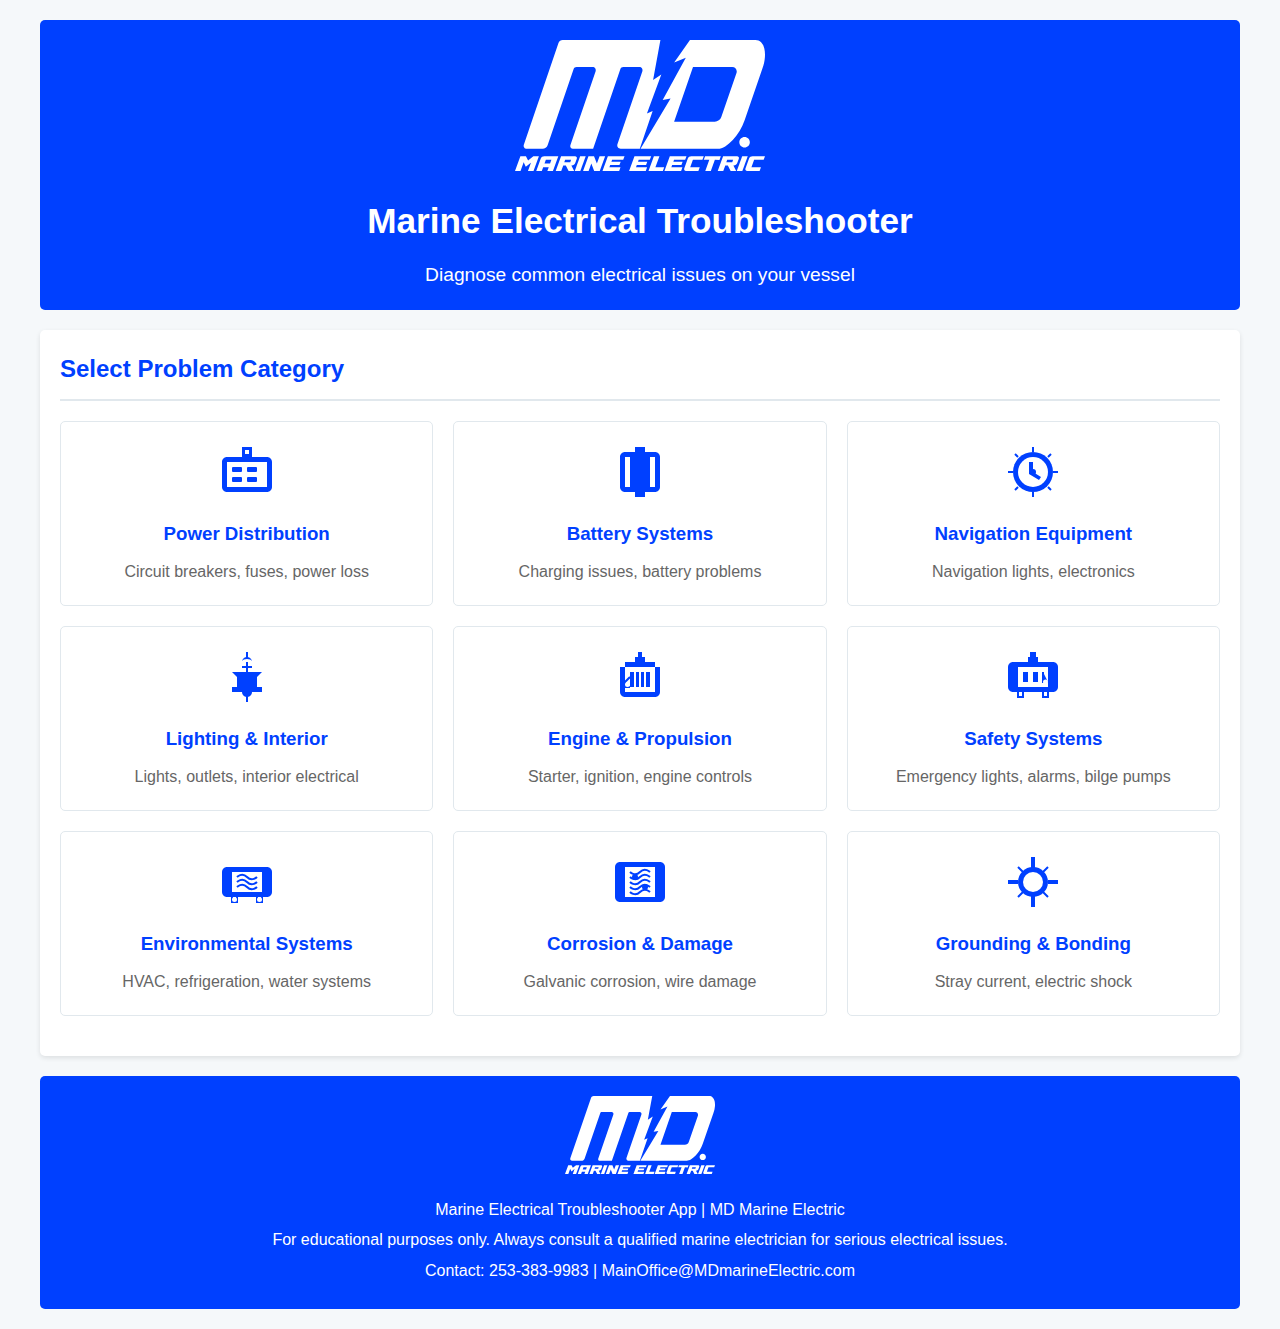
<file: index.html>
<!DOCTYPE html>
<html lang="en">
<head>
    <meta charset="UTF-8">
    <meta name="viewport" content="width=device-width, initial-scale=1.0">
    <title>Marine Electrical Troubleshooter</title>
    <link rel="stylesheet" href="styles.css">
</head>
<body>
    <div class="container">
        <header>
            <div class="logo-container">
                <img src="icons/MDMELogoWhite.svg" alt="MD Marine Electric Logo">
            </div>
            <h1>Marine Electrical Troubleshooter</h1>
            <p>Diagnose common electrical issues on your vessel</p>
        </header>

        <div class="main-content">
            <div id="category-selection" class="section">
                <h2>Select Problem Category</h2>
                <div class="category-grid">
                    <div class="category-card" data-category="power-distribution">
                        <img src="icons/power-distribution.svg" alt="Power Distribution Icon">
                        <h3>Power Distribution</h3>
                        <p>Circuit breakers, fuses, power loss</p>
                    </div>
                    <div class="category-card" data-category="battery">
                        <img src="icons/battery.svg" alt="Battery Icon">
                        <h3>Battery Systems</h3>
                        <p>Charging issues, battery problems</p>
                    </div>
                    <div class="category-card" data-category="navigation">
                        <img src="icons/navigation.svg" alt="Navigation Icon">
                        <h3>Navigation Equipment</h3>
                        <p>Navigation lights, electronics</p>
                    </div>
                    <div class="category-card" data-category="lighting">
                        <img src="icons/lighting.svg" alt="Lighting Icon">
                        <h3>Lighting & Interior</h3>
                        <p>Lights, outlets, interior electrical</p>
                    </div>
                    <div class="category-card" data-category="engine">
                        <img src="icons/engine.svg" alt="Engine Icon">
                        <h3>Engine & Propulsion</h3>
                        <p>Starter, ignition, engine controls</p>
                    </div>
                    <div class="category-card" data-category="safety">
                        <img src="icons/safety.svg" alt="Safety Icon">
                        <h3>Safety Systems</h3>
                        <p>Emergency lights, alarms, bilge pumps</p>
                    </div>
                    <div class="category-card" data-category="environmental">
                        <img src="icons/environmental.svg" alt="Environmental Icon">
                        <h3>Environmental Systems</h3>
                        <p>HVAC, refrigeration, water systems</p>
                    </div>
                    <div class="category-card" data-category="corrosion">
                        <img src="icons/corrosion.svg" alt="Corrosion Icon">
                        <h3>Corrosion & Damage</h3>
                        <p>Galvanic corrosion, wire damage</p>
                    </div>
                    <div class="category-card" data-category="grounding">
                        <img src="icons/grounding.svg" alt="Grounding Icon">
                        <h3>Grounding & Bonding</h3>
                        <p>Stray current, electric shock</p>
                    </div>
                </div>
            </div>

            <div id="issue-selection" class="section hidden">
                <button class="back-button" data-target="category-selection">← Back to Categories</button>
                <h2 id="issue-category-title">Select Specific Issue</h2>
                <div id="issue-list" class="issue-list">
                    <!-- Issues will be populated dynamically -->
                </div>
            </div>

            <div id="troubleshooter" class="section hidden">
                <button class="back-button" data-target="issue-selection">← Back to Issues</button>
                <h2 id="current-issue-title">Troubleshooting</h2>
                
                <div id="question-container" class="question-container">
                    <p id="current-question" class="question">Question appears here</p>
                    <div id="answers" class="answers">
                        <!-- Answers will be populated dynamically -->
                    </div>
                </div>
                
                <div id="diagnosis-container" class="diagnosis-container hidden">
                    <h3>Diagnosis</h3>
                    <div id="diagnosis-result" class="diagnosis-result">
                        <!-- Diagnosis will appear here -->
                    </div>
                    <div class="action-buttons">
                        <button id="restart-button" class="restart-button">Start New Diagnosis</button>
                        <button id="save-button" class="save-button">Save Diagnosis</button>
                    </div>
                </div>
            </div>
        </div>

        <footer>
            <div class="logo-container">
                <img src="icons/MDMELogoWhite.svg" alt="MD Marine Electric Logo" style="max-width: 150px;">
            </div>
            <p>Marine Electrical Troubleshooter App | MD Marine Electric</p>
            <p>For educational purposes only. Always consult a qualified marine electrician for serious electrical issues.</p>
            <p>Contact: 253-383-9983 | MainOffice@MDmarineElectric.com</p>
        </footer>
    </div>

    <script src="troubleshooter-data.js"></script>
    <script src="app.js"></script>
</body>
</html>
</file>
<file: styles.css>
/* Marine Electrical Troubleshooter Styles - MDME Branded */
body {
    font-family: Arial, sans-serif;
    line-height: 1.6;
    color: #333;
    margin: 0;
    padding: 0;
    background-color: #f5f8fa;
}

.container {
    max-width: 1200px;
    margin: 0 auto;
    padding: 20px;
}

header {
    background-color: #0040FF; /* MDME Blue: 100%C 75%M 0%Y 0%K */
    color: white;
    padding: 20px;
    text-align: center;
    border-radius: 5px;
    margin-bottom: 20px;
}

header h1 {
    margin: 0;
    font-size: 2.2em;
}

header p {
    margin: 10px 0 0;
    font-size: 1.2em;
}

.logo-container {
    margin-bottom: 15px;
}

.logo-container img {
    max-width: 250px;
    height: auto;
}

.main-content {
    background-color: white;
    border-radius: 5px;
    box-shadow: 0 2px 5px rgba(0, 0, 0, 0.1);
    padding: 20px;
    margin-bottom: 20px;
}

.section {
    margin-bottom: 20px;
}

.hidden {
    display: none;
}

h2 {
    color: #0040FF; /* MDME Blue */
    border-bottom: 2px solid #e1e8ed;
    padding-bottom: 10px;
    margin-top: 0;
}

.category-grid {
    display: grid;
    grid-template-columns: repeat(auto-fill, minmax(300px, 1fr));
    gap: 20px;
}

.category-card {
    border: 1px solid #e1e8ed;
    border-radius: 5px;
    padding: 20px;
    text-align: center;
    cursor: pointer;
    transition: all 0.3s ease;
}

.category-card:hover {
    box-shadow: 0 5px 15px rgba(0, 0, 0, 0.1);
    transform: translateY(-5px);
    border-color: #0040FF; /* MDME Blue */
    background-color: #f0f5ff; /* Very light MDME Blue for hover state */
}

.category-card img {
    width: 60px;
    height: 60px;
    margin-bottom: 10px;
    /* Removed filter that was causing pink coloration */
}

.category-card h3 {
    margin: 0 0 10px;
    color: #0040FF; /* MDME Blue */
}

.category-card p {
    margin: 0;
    color: #666;
}

.back-button {
    background-color: #f5f8fa;
    border: 1px solid #0040FF; /* MDME Blue */
    border-radius: 5px;
    padding: 8px 15px;
    margin-bottom: 20px;
    cursor: pointer;
    font-weight: bold;
    transition: all 0.3s ease;
    color: #0040FF; /* MDME Blue */
}

.back-button:hover {
    background-color: #e1e8ed;
}

.issue-list {
    display: grid;
    grid-template-columns: repeat(auto-fill, minmax(300px, 1fr));
    gap: 20px;
}

.issue-item {
    border: 1px solid #e1e8ed;
    border-radius: 5px;
    padding: 15px;
    cursor: pointer;
    transition: all 0.3s ease;
}

.issue-item:hover {
    box-shadow: 0 5px 15px rgba(0, 0, 0, 0.1);
    transform: translateY(-3px);
    border-color: #0040FF; /* MDME Blue */
    background-color: #f0f5ff; /* Very light MDME Blue for hover state */
}

.issue-item h3 {
    margin: 0 0 10px;
    color: #0040FF; /* MDME Blue */
}

.issue-item p {
    margin: 0;
    color: #666;
}

.question-container {
    margin-bottom: 20px;
}

.question {
    font-size: 1.2em;
    font-weight: bold;
    margin-bottom: 20px;
    color: #0040FF; /* MDME Blue for questions */
}

.answers {
    display: flex;
    flex-direction: column;
    gap: 10px;
}

.answer-button {
    background-color: #0040FF; /* MDME Blue */
    color: white;
    border: none;
    border-radius: 5px;
    padding: 12px 20px;
    cursor: pointer;
    text-align: left;
    font-size: 1em;
    transition: all 0.3s ease;
}

.answer-button:hover {
    background-color: #0033CC; /* Slightly darker MDME Blue */
    transform: translateY(-2px);
}

.diagnosis-container {
    background-color: #f9f9f9;
    border-radius: 5px;
    padding: 20px;
}

.diagnosis-container h3 {
    margin-top: 0;
    color: #0040FF; /* MDME Blue */
}

.diagnosis-result {
    margin-bottom: 20px;
    padding: 15px;
    border-radius: 5px;
    line-height: 1.8;
    white-space: pre-line;
}

.diagnosis-result.normal {
    background-color: #e8f4f8;
    border-left: 5px solid #0040FF; /* MDME Blue */
}

.diagnosis-result.warning {
    background-color: #fff8e8;
    border-left: 5px solid #f0ad4e;
}

.diagnosis-result.critical {
    background-color: #ffebee;
    border-left: 5px solid #d32f2f;
}

.diagnosis-result strong {
    font-weight: bold;
    color: #0040FF; /* MDME Blue */
}

.contact-md-marine {
    margin-top: 15px;
    padding: 15px;
    background-color: #ffebee;
    border: 2px solid #d32f2f;
    border-radius: 5px;
}

.contact-md-marine strong {
    color: #d32f2f;
    display: block;
    margin-bottom: 5px;
}

.action-buttons {
    display: flex;
    gap: 10px;
}

.restart-button, .save-button {
    padding: 10px 20px;
    border: none;
    border-radius: 5px;
    cursor: pointer;
    font-weight: bold;
    transition: all 0.3s ease;
}

.restart-button {
    background-color: #f5f8fa;
    color: #0040FF; /* MDME Blue */
    border: 1px solid #0040FF; /* MDME Blue */
}

.restart-button:hover {
    background-color: #e1e8ed;
    transform: translateY(-2px);
}

.save-button {
    background-color: #0040FF; /* MDME Blue */
    color: white;
}

.save-button:hover {
    background-color: #0033CC; /* Slightly darker MDME Blue */
    transform: translateY(-2px);
}

footer {
    text-align: center;
    padding: 20px;
    background-color: #0040FF; /* MDME Blue */
    color: white;
    border-radius: 5px;
}

footer p {
    margin: 5px 0;
}

/* Responsive adjustments */
@media (max-width: 768px) {
    .category-grid, .issue-list {
        grid-template-columns: 1fr;
    }
    
    .action-buttons {
        flex-direction: column;
    }
}
</file>
